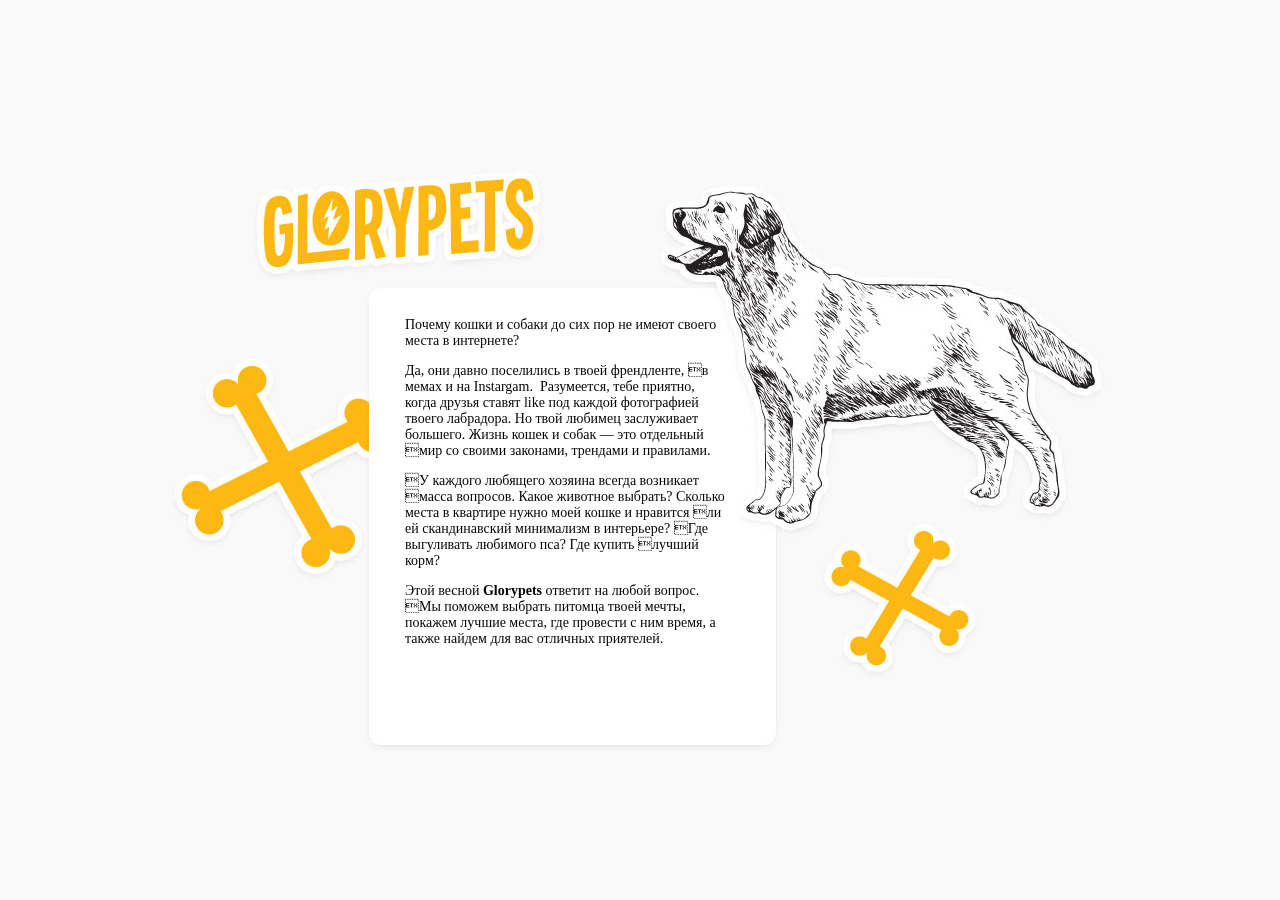
<file: landing/index.html>
<!DOCTYPE html>
<html>
    <head>
        <title>Glorypets.ru</title>
        <meta http-equiv="Content-Type" content="text/html; charset=UTF-8">

        <style>

            body{
                background-color:#f9f9f9;
                font-family:"Arial";
                font-size:14px;
            }

            h1{
                color:orange;
                text-align:center;
            }

            #main{



                font-family:"Arial";
                font-size:14px;
            }

            .bgimg{

                position: fixed;
                top: 50%;
                left: 50%;

                margin-top: -313px;
                margin-left: -475px;

                background-image: url('landing.jpg');
                background-repeat: no-repeat;
                width: 950px;
                height: 626px;

            }

            .mtext{

                width: 320px;
                height:380px;
                font-family: "PT Sans";
                font-size: 14px;
                
                margin-left: 240px;
                margin-top: 180px;

            }
            
            #social_buttons{
                margin-left:240px;
                margin-top: 10px;
                width: 350px;
            }

        </style>
        
        <script type="text/javascript">

  var _gaq = _gaq || [];
  _gaq.push(['_setAccount', 'UA-38872080-1']);
  _gaq.push(['_trackPageview']);

  (function() {
    var ga = document.createElement('script'); ga.type = 'text/javascript'; ga.async = true;
    ga.src = ('https:' == document.location.protocol ? 'https://ssl' : 'http://www') + '.google-analytics.com/ga.js';
    var s = document.getElementsByTagName('script')[0]; s.parentNode.insertBefore(ga, s);
  })();

</script>

    </head>

    <body>
        <div id="fb-root"></div>
        <script>(function(d, s, id) {
        var js, fjs = d.getElementsByTagName(s)[0];
        if (d.getElementById(id)) return;
        js = d.createElement(s); js.id = id;
        js.src = "//connect.facebook.net/en_US/all.js#xfbml=1&appId=514606328571584";
        fjs.parentNode.insertBefore(js, fjs);
        }(document, 'script', 'facebook-jssdk'));</script>
        <div id="main">

            <div class="bgimg">
                <div class="mtext">
                    <p>Почему кошки и собаки до сих пор не имеют своего места в интернете?</p>

                    <p>Да, они давно поселились в твоей френдленте, в мемах и на Instargam.  Разумеется, тебе приятно, когда друзья ставят like под каждой фотографией твоего лабрадора. Но твой любимец заслуживает большего. Жизнь кошек и собак — это отдельный мир со своими законами, трендами и правилами.</p><p> У каждого любящего хозяина всегда возникает масса вопросов. Какое животное выбрать? Сколько места в квартире нужно моей кошке и нравится ли ей скандинавский минимализм в интерьере? Где выгуливать любимого пса? Где купить лучший корм?</p>

                    <p>Этой весной <strong>Glorypets</strong> ответит на любой вопрос. Мы поможем выбрать питомца твоей мечты, покажем лучшие места, где провести с ним время, а также найдем для вас отличных приятелей.</p>
                </div>
                <div id="social_buttons">
                    
                    <div class="fb-like" style="display:inline-block; top:-4px;" data-href="http://www.facebook.com/glorypets.ru" data-send="false" data-layout="button_count" data-width="450" data-show-faces="false"></div>
                    
                    <script type="text/javascript" src="//vk.com/js/api/openapi.js?78"></script>
<div style="display: inline-block; width:200px; margin-left: 10px;">
<!-- VK Widget -->
<div id="vk_subscribe" style="display: inline-block;"></div>
<script type="text/javascript">
VK.Widgets.Subscribe("vk_subscribe", {soft: 1}, -49583585);
</script>
                    
                </div>
                    </div>
            </div>

        </div>
        <!-- Yandex.Metrika counter -->
<script type="text/javascript">
(function (d, w, c) {
    (w[c] = w[c] || []).push(function() {
        try {
            w.yaCounter20341006 = new Ya.Metrika({id:20341006,
                    webvisor:true,
                    clickmap:true,
                    trackLinks:true,
                    accurateTrackBounce:true});
        } catch(e) { }
    });

    var n = d.getElementsByTagName("script")[0],
        s = d.createElement("script"),
        f = function () { n.parentNode.insertBefore(s, n); };
    s.type = "text/javascript";
    s.async = true;
    s.src = (d.location.protocol == "https:" ? "https:" : "http:") + "//mc.yandex.ru/metrika/watch.js";

    if (w.opera == "[object Opera]") {
        d.addEventListener("DOMContentLoaded", f, false);
    } else { f(); }
})(document, window, "yandex_metrika_callbacks");
</script>
<noscript><div><img src="//mc.yandex.ru/watch/20341006" style="position:absolute; left:-9999px;" alt="" /></div></noscript>
<!-- /Yandex.Metrika counter -->    
    </body>
</html>
</file>
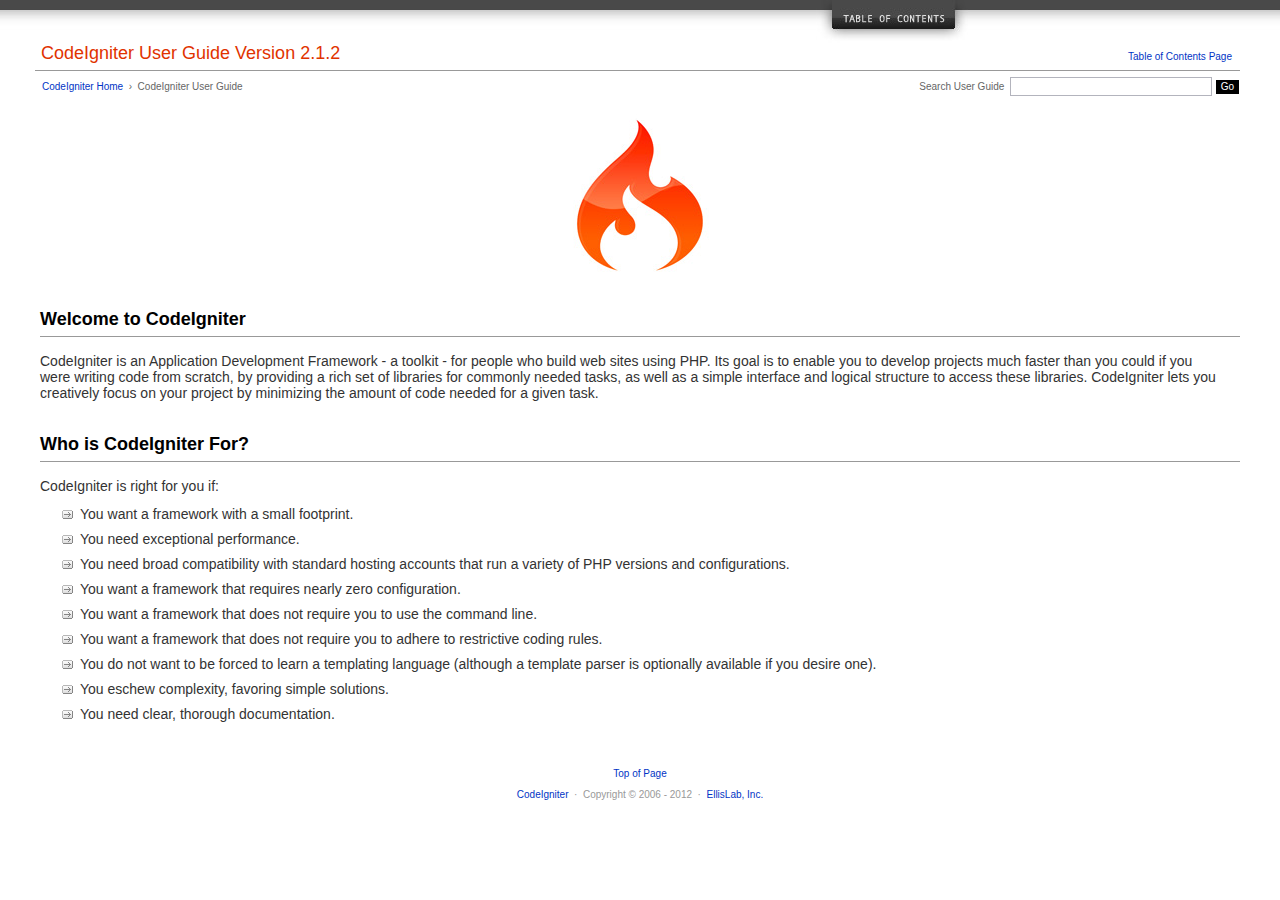
<file: user_guide/index.html>
<!DOCTYPE html PUBLIC "-//W3C//DTD XHTML 1.0 Transitional//EN" "http://www.w3.org/TR/xhtml1/DTD/xhtml1-transitional.dtd">
<html xmlns="http://www.w3.org/1999/xhtml" xml:lang="en" lang="en">
<head>

<meta http-equiv="Content-Type" content="text/html; charset=utf-8" />
<title>Welcome to CodeIgniter : CodeIgniter User Guide</title>

<style type='text/css' media='all'>@import url('userguide.css');</style>
<link rel='stylesheet' type='text/css' media='all' href='userguide.css' />

<script type="text/javascript" src="nav/nav.js"></script>
<script type="text/javascript" src="nav/prototype.lite.js"></script>
<script type="text/javascript" src="nav/moo.fx.js"></script>
<script type="text/javascript" src="nav/user_guide_menu.js"></script>

<meta http-equiv='expires' content='-1' />
<meta http-equiv= 'pragma' content='no-cache' />
<meta name='robots' content='all' />
<meta name='author' content='ExpressionEngine Dev Team' />
<meta name='description' content='CodeIgniter User Guide' />

</head>
<body>

<!-- START NAVIGATION -->
<div id="nav"><div id="nav_inner"><script type="text/javascript">create_menu('null');</script></div></div>
<div id="nav2"><a name="top"></a><a href="javascript:void(0);" onclick="myHeight.toggle();"><img src="images/nav_toggle_darker.jpg" width="154" height="43" border="0" title="Toggle Table of Contents" alt="Toggle Table of Contents" /></a></div>
<div id="masthead">
<table cellpadding="0" cellspacing="0" border="0" style="width:100%">
<tr>
<td><h1>CodeIgniter User Guide Version 2.1.2</h1></td>
<td id="breadcrumb_right"><a href="toc.html">Table of Contents Page</a></td>
</tr>
</table>
</div>
<!-- END NAVIGATION -->


<table cellpadding="0" cellspacing="0" border="0" style="width:100%">
<tr>
<td id="breadcrumb">
<a href="http://codeigniter.com/">CodeIgniter Home</a> &nbsp;&#8250;&nbsp; CodeIgniter User Guide
</td>
<td id="searchbox"><form method="get" action="http://www.google.com/search"><input type="hidden" name="as_sitesearch" id="as_sitesearch" value="codeigniter.com/user_guide/" />Search User Guide&nbsp; <input type="text" class="input" style="width:200px;" name="q" id="q" size="31" maxlength="255" value="" />&nbsp;<input type="submit" class="submit" name="sa" value="Go" /></form></td>
</tr>
</table>



<br clear="all" />

<div class="center"><img src="images/ci_logo_flame.jpg" width="150" height="164" border="0" alt="CodeIgniter" /></div>


<!-- START CONTENT -->
<div id="content">



<h2>Welcome to CodeIgniter</h2>

<p>CodeIgniter is an Application Development Framework - a toolkit - for people who build web sites using PHP.
Its goal is to enable you to develop projects much faster than you could if you were writing code
from scratch, by providing a rich set of libraries for commonly needed tasks, as well as a simple interface and
logical structure to access these libraries. CodeIgniter lets you creatively focus on your project by
minimizing the amount of code needed for a given task.</p>


<h2>Who is CodeIgniter For?</h2>

<p>CodeIgniter is right for you if:</p>

<ul>
<li>You want a framework with a small footprint.</li>
<li>You need exceptional performance.</li>
<li>You need broad compatibility with standard hosting accounts that run a variety of PHP versions and configurations.</li>
<li>You want a framework that requires nearly zero configuration.</li>
<li>You want a framework that does not require you to use the command line.</li>
<li>You want a framework that does not require you to adhere to restrictive coding rules.</li>
<li>You do not want to be forced to learn a templating language (although a template parser is optionally available if you desire one).</li>
<li>You eschew complexity, favoring simple solutions.</li>
<li>You need clear, thorough documentation.</li>
</ul>


</div>
<!-- END CONTENT -->


<div id="footer">
<p><a href="#top">Top of Page</a></p>
<p><a href="http://codeigniter.com">CodeIgniter</a> &nbsp;&middot;&nbsp; Copyright &#169; 2006 - 2012 &nbsp;&middot;&nbsp; <a href="http://ellislab.com/">EllisLab, Inc.</a></p>
</div>



</body>
</html>
</file>
<file: user_guide/userguide.css>
body {
 margin: 0;
 padding: 0;
 font-family: Lucida Grande, Verdana, Geneva, Sans-serif;
 font-size: 14px;
 color: #333;
 background-color: #fff;
}

a {
 color: #0134c5;
 background-color: transparent;
 text-decoration: none;
 font-weight: normal;
 outline-style: none;
}
a:visited {
 color: #0134c5;
 background-color: transparent;
 text-decoration: none;
 outline-style: none;
}
a:hover {
 color: #000;
 text-decoration: none;
 background-color: transparent;
 outline-style: none;
}

#breadcrumb {
 float: left;
 background-color: transparent;
 margin: 10px 0 0 42px;
 padding: 0;
 font-size: 10px;
 color: #666;
}
#breadcrumb_right {
 float: right;
 width: 175px;
 background-color: transparent;
 padding: 8px 8px 3px 0;
 text-align: right;
 font-size: 10px;
 color: #666;
}
#nav {
 background-color: #494949;
 margin: 0;
 padding: 0;
}
#nav2 {
 background: #fff url(images/nav_bg_darker.jpg) repeat-x left top;
 padding: 0 310px 0 0;
 margin: 0;
 text-align: right;
}
#nav_inner {
 background-color: transparent;
 padding: 8px 12px 0 20px;
 margin: 0;
 font-family: Lucida Grande, Verdana, Geneva, Sans-serif;
 font-size: 11px;
}

#nav_inner h3 {
 font-size: 12px;
 color: #fff;
 margin: 0;
 padding: 0;
}

#nav_inner .td_sep {
 background: transparent url(images/nav_separator_darker.jpg) repeat-y left top;
 width: 25%;
 padding: 0 0 0 20px;
}
#nav_inner .td {
 width: 25%;
}
#nav_inner p {
 color: #eee;
 background-color: transparent;
 padding:0;
 margin: 0 0 10px 0;
}
#nav_inner ul {
 list-style-image: url(images/arrow.gif);
 padding: 0 0 0 18px;
 margin: 8px 0 12px 0;
}
#nav_inner li {
 padding: 0;
 margin: 0 0 4px 0;
}

#nav_inner a {
 color: #eee;
 background-color: transparent;
 text-decoration: none;
 font-weight: normal;
 outline-style: none;
}

#nav_inner a:visited {
 color: #eee;
 background-color: transparent;
 text-decoration: none;
 outline-style: none;
}

#nav_inner a:hover {
 color: #ccc;
 text-decoration: none;
 background-color: transparent;
 outline-style: none;
}

#masthead {
 margin: 0 40px 0 35px;
 padding: 0 0 0 6px;
 border-bottom: 1px solid #999;
}

#masthead h1 {
background-color: transparent;
color: #e13300;
font-size: 18px;
font-weight: normal;
margin: 0;
padding: 0 0 6px 0;
}

#searchbox {
 background-color: transparent;
 padding: 6px 40px 0 0;
 text-align: right;
 font-size: 10px;
 color: #666;
}

#img_welcome {
 border-bottom: 1px solid #D0D0D0;
 margin: 0 40px 0 40px;
 padding: 0;
 text-align: center;
}

#content {
 margin: 20px 40px 0 40px;
 padding: 0;
}

#content p {
 margin: 12px 20px 12px 0;
}

#content h1 {
color: #e13300;
border-bottom: 1px solid #666;
background-color: transparent;
font-weight: normal;
font-size: 24px;
margin: 0 0 20px 0;
padding: 3px 0 7px 3px;
}

#content h2 {
 background-color: transparent;
 border-bottom: 1px solid #999;
 color: #000;
 font-size: 18px;
 font-weight: bold;
 margin: 28px 0 16px 0;
 padding: 5px 0 6px 0;
}

#content h3 {
 background-color: transparent;
 color: #333;
 font-size: 16px;
 font-weight: bold;
 margin: 16px 0 15px 0;
 padding: 0 0 0 0;
}

#content h4 {
 background-color: transparent;
 color: #444;
 font-size: 14px;
 font-weight: bold;
 margin: 22px 0 0 0;
 padding: 0 0 0 0;
}

#content img {
 margin: auto;
 padding: 0;
}

#content code {
 font-family: Monaco, Verdana, Sans-serif;
 font-size: 12px;
 background-color: #f9f9f9;
 border: 1px solid #D0D0D0;
 color: #002166;
 display: block;
 margin: 14px 0 14px 0;
 padding: 12px 10px 12px 10px;
}

#content pre {
 font-family: Monaco, Verdana, Sans-serif;
 font-size: 12px;
 background-color: #f9f9f9;
 border: 1px solid #D0D0D0;
 color: #002166;
 display: block;
 margin: 14px 0 14px 0;
 padding: 12px 10px 12px 10px;
}

#content .path {
 background-color: #EBF3EC;
 border: 1px solid #99BC99;
 color: #005702;
 text-align: center;
 margin: 0 0 14px 0;
 padding: 5px 10px 5px 8px;
}

#content dfn {
 font-family: Lucida Grande, Verdana, Geneva, Sans-serif;
 color: #00620C;
 font-weight: bold;
 font-style: normal;
}
#content var {
 font-family: Lucida Grande, Verdana, Geneva, Sans-serif;
 color: #8F5B00;
 font-weight: bold;
 font-style: normal;
}
#content samp {
 font-family: Lucida Grande, Verdana, Geneva, Sans-serif;
 color: #480091;
 font-weight: bold;
 font-style: normal;
}
#content kbd {
 font-family: Lucida Grande, Verdana, Geneva, Sans-serif;
 color: #A70000;
 font-weight: bold;
 font-style: normal;
}

#content ul {
 list-style-image: url(images/arrow.gif);
 margin: 10px 0 12px 0;
}

li.reactor {
 list-style-image: url(images/reactor-bullet.png);
}
#content li {
 margin-bottom: 9px;
}

#content li p {
 margin-left: 0;
 margin-right: 0;
}

#content .tableborder {
 border: 1px solid #999;
}
#content th {
 font-weight: bold;
 text-align: left;
 font-size: 12px;
 background-color: #666;
 color: #fff;
 padding: 4px;
}

#content .td {
 font-weight: normal;
 font-size: 12px;
 padding: 6px;
 background-color: #f3f3f3;
}

#content .tdpackage {
 font-weight: normal;
 font-size: 12px;
}

#content .important {
 background: #FBE6F2;
 border: 1px solid #D893A1;
 color: #333;
 margin: 10px 0 5px 0;
 padding: 10px;
}

#content .important p {
 margin: 6px 0 8px 0;
 padding: 0;
}

#content .important .leftpad {
 margin: 6px 0 8px 0;
 padding-left: 20px;
}

#content .critical {
 background: #FBE6F2;
 border: 1px solid #E68F8F;
 color: #333;
 margin: 10px 0 5px 0;
 padding: 10px;
}

#content .critical p {
 margin: 5px 0 6px 0;
 padding: 0;
}


#footer {
background-color: transparent;
font-size: 10px;
padding: 16px 0 15px 0;
margin: 20px 0 0 0;
text-align: center;
}

#footer p {
 font-size: 10px;
 color: #999;
 text-align: center;
}
#footer address {
 font-style: normal;
}

.center {
 text-align: center;
}

img {
 padding:0;
 border: 0;
 margin: 0;
}

.nopad {
 padding:0;
 border: 0;
 margin: 0;
}


form {
 margin: 0;
 padding: 0;
}

.input {
 font-family: Lucida Grande, Verdana, Geneva, Sans-serif;
 font-size: 11px;
 color: #333;
 border: 1px solid #B3B4BD;
 width: 100%;
 font-size: 11px;
 height: 1.5em;
 padding: 0;
 margin: 0;
}

.textarea {
 font-family: Lucida Grande, Verdana, Geneva, Sans-serif;
 font-size: 14px;
 color: #143270;
 background-color: #f9f9f9;
 border: 1px solid #B3B4BD;
 width: 100%;
 padding: 6px;
 margin: 0;
}

.select {
 background-color: #fff;
 font-size:  11px;
 font-weight: normal;
 color: #333;
 padding: 0;
 margin: 0 0 3px 0;
}

.checkbox {
 background-color: transparent;
 padding: 0;
 border: 0;
}

.submit {
 background-color: #000;
 color: #fff;
 font-weight: normal;
 font-size: 10px;
 border: 1px solid #fff;
 margin: 0;
 padding: 1px 5px 2px 5px;
}
</file>
